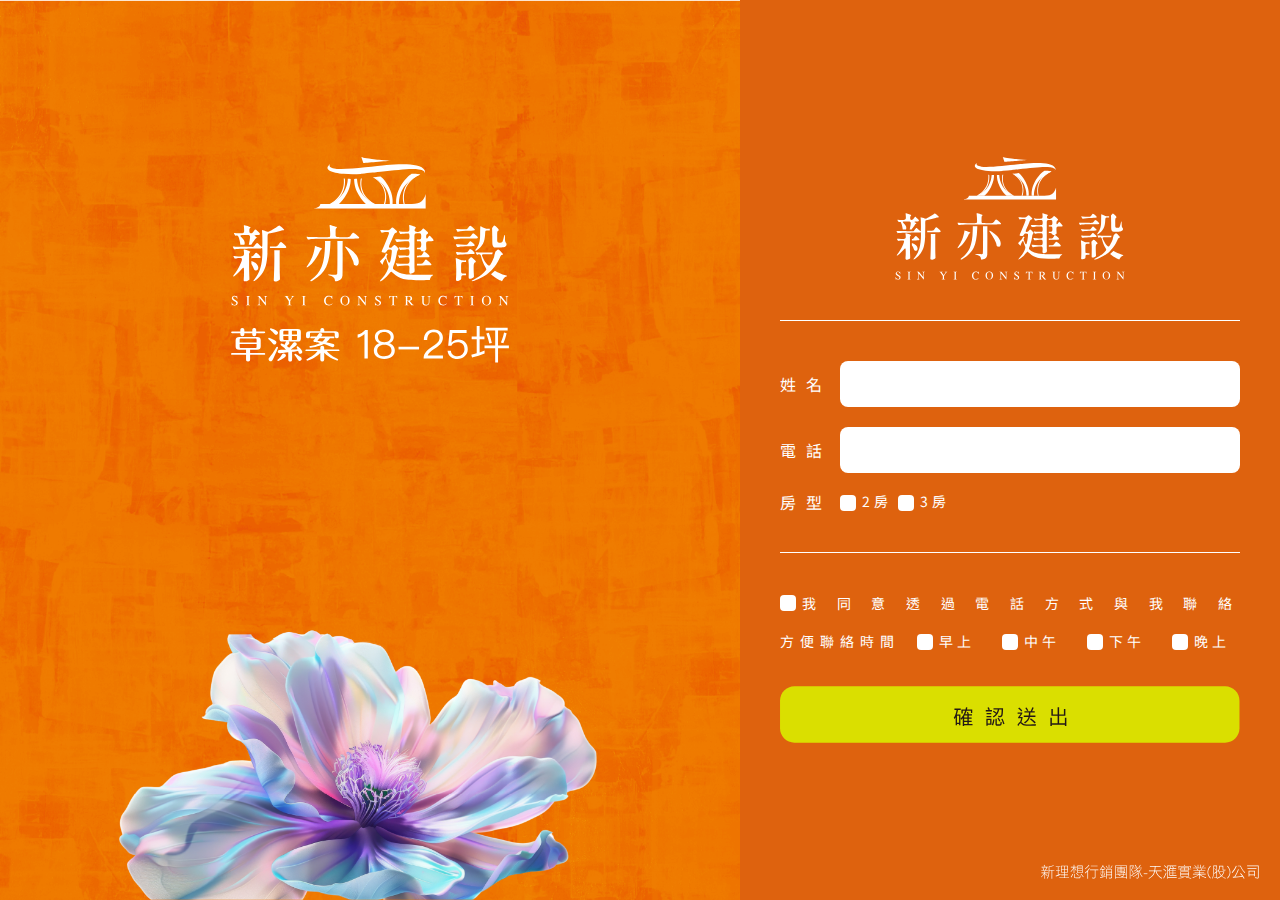
<file: index.html>
<!DOCTYPE html>

<head>
    <meta http-equiv="Content-Type" content="text/html; charset=utf-8" />
    <meta name="viewport" content="width=device-width, initial-scale=1, minimum-scale=1, maximum-scale=1">
    <title>新亦建設</title>
    <meta name="author" content="" />
    <meta name="description" content="" />
    <meta name="keywords" content="" />
    <meta name="Resource-type" content="" />
    <!-- <meta property="og:image" content="https://www.zyed.com.tw/VITRUVIUS/img/1200x630.png"> -->
    <!-- css -->
    <link rel="stylesheet" type="text/css" href="css/reset.css" />
    <link rel="stylesheet" type="text/css" href="css/fullpage.css" />
    <link rel="stylesheet" type="text/css" href="css/animate.css">
    <link rel="stylesheet" type="text/css" href="css/style.css" />
    
    <!-- js -->
    <script type="text/javascript" src="js/jquery-1.11.2.min.js"></script>
    <script type="text/javascript" src="js/fullpage.js"></script>
    <script type="text/javascript" src="js/wow.min.js"></script>
    
</head>

<body>

    <section id="fullpage" class="fullpage">
        <div class="section theme theme1" style="padding: 0;">
            <div class="contentbox">
                <div class="logo">
                    <img src="img/logo.svg" alt="">
                </div>
                <div class="subtitle">
                    <img class="pc" src="img/theme1_subtitle.svg" alt="">
                    <img class="mob" src="img/theme1_subtitle_mob.svg" alt="">
                </div>
            </div>
            <div class="formbox">
                <div class="logo">
                    <img src="img/logo.svg" alt="">
                </div>
                <div class="form">
                    <hr>
                    <div class="item info wow fadeInUp" data-wow-delay=".3s">
                        <label for="name">姓名</label>
                        <input type="text" v-model="name" name="name" placeholder="" required />
                    </div>
                    <div class="item info wow fadeInUp" data-wow-delay=".5s">
                        <label for="phone">電話</label>
                        <input type="text" v-model="phone" name="phone" placeholder="" required />
                    </div>
                    <div class="item info wow fadeInUp" data-wow-delay=".5s">
                        <div class="checkbox_box">
                            <h6>房型</h6>
                            <div class="checkbox-group">
                                <label><input type="checkbox" value="type1">2房</label>
                                <label><input type="checkbox" value="type2">3房</label>
                            </div>
                        </div>
                    </div>
                    <hr>
                    <div class="item term">
                        <input type="checkbox" id="privacy" value="privacy">
                        <label for="privacy">我同意透過電話方式與我聯絡</label>
                    </div>
                    <div class="item term">
                        <div class="checkbox_box">
                            <h6>方便聯絡時間</h6>
                            <div class="checkbox-group">
                                <label><input type="checkbox" value="time1">早上</label>
                                <label><input type="checkbox" value="time2">中午</label>
                                <label><input type="checkbox" value="time3">下午</label>
                                <label><input type="checkbox" value="time4">晚上</label>
                            </div>
                        </div>
                    </div>
                    <div class="item wow fadeInUp" data-wow-delay=".5s">
                        <button class="send wow fadeInUp" data-wow-delay="1.5s">
                            <img src="img/theme1_btn.svg" alt="">
                        </button>   
                    </div>                   
                </div>
            </div>
            <div class="photo">
                <img src="img/theme1_photo.png" alt="">
            </div>
            <div class="teams">
                <img src="img/theme1_teams.svg" alt="">
            </div>
        </div>

    </section>

</body>

<script>

    $(document).ready(function () {

        new WOW().init();

        var myFullpage = new fullpage('#fullpage', {
            anchors: ['01', '02', '03', '04', '05', '06'],
            sectionsColor: ['#fff', '#fff', '#fff', '#fff', '#fff', '#fff'],
            navigation: false,
            scrollBar: true,
            autoScrolling: true,
            responsiveWidth: 960,
            onResize: function() {
                if (window.innerWidth < 961) {
                    fullpage_api.setAutoScrolling(false); // 停用 autoScrolling
                } else {
                    fullpage_api.setAutoScrolling(true);  // 啟用 autoScrolling
                }
            }
        });

    });
        
		// $('.send').on('click', function () {
		// 	$('.popup_send').addClass('is_acted');
		// 	setTimeout(() => {
		// 		$('.popup_send').removeClass('is_acted');
		// 	}, 5000)
		// });


</script>



</html>
</file>
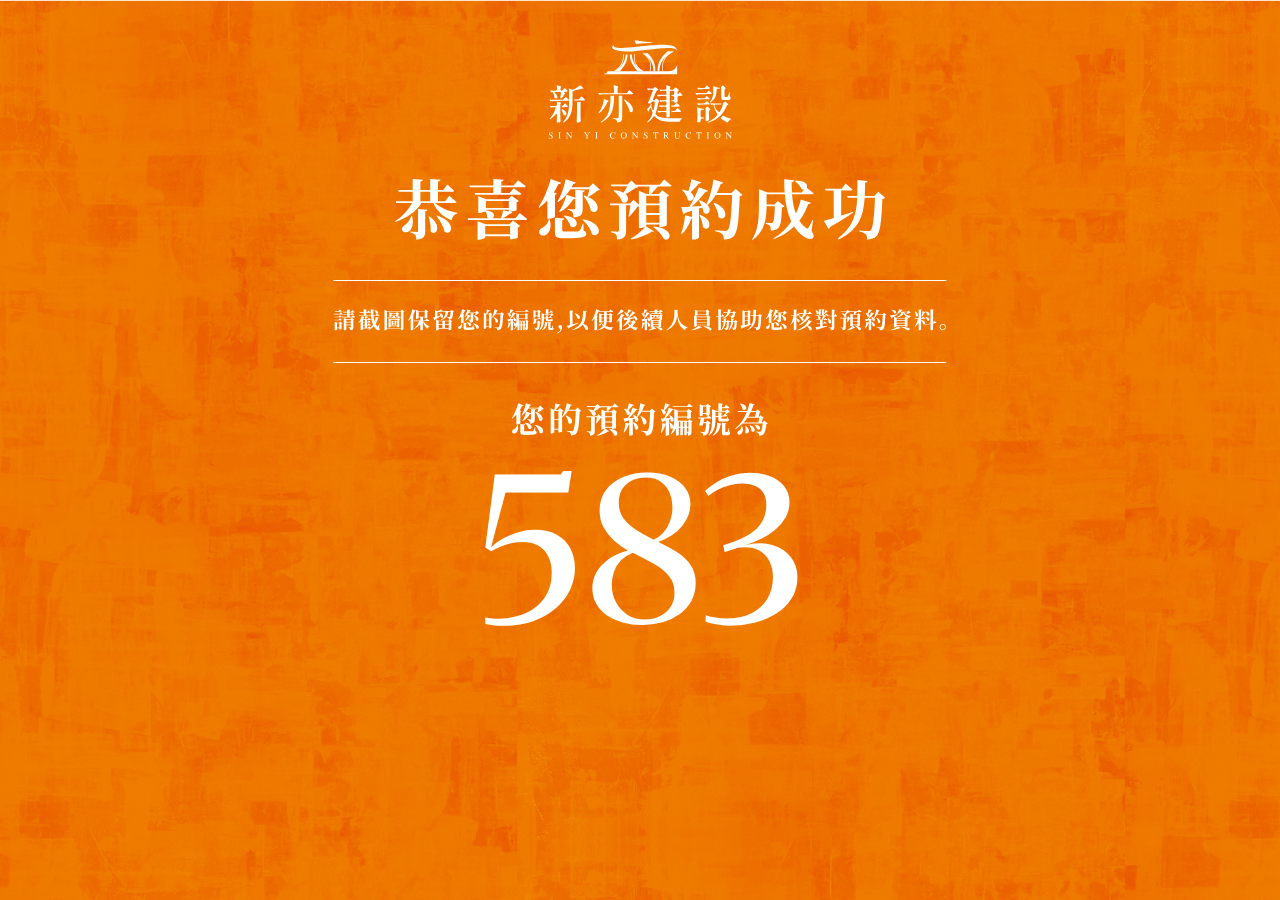
<file: index2.html>
<!DOCTYPE html>

<head>
    <meta http-equiv="Content-Type" content="text/html; charset=utf-8" />
    <meta name="viewport" content="width=device-width, initial-scale=1, minimum-scale=1, maximum-scale=1">
    <title>新亦建設</title>
    <meta name="author" content="" />
    <meta name="description" content="" />
    <meta name="keywords" content="" />
    <meta name="Resource-type" content="" />
    <!-- <meta property="og:image" content="https://www.zyed.com.tw/VITRUVIUS/img/1200x630.png"> -->
    <!-- css -->
    <link rel="stylesheet" type="text/css" href="css/reset.css" />
    <link rel="stylesheet" type="text/css" href="css/fullpage.css" />
    <link rel="stylesheet" type="text/css" href="css/animate.css">
    <link rel="stylesheet" type="text/css" href="css/style.css" />
    
    <!-- js -->
    <script type="text/javascript" src="js/jquery-1.11.2.min.js"></script>
    <script type="text/javascript" src="js/fullpage.js"></script>
    <script type="text/javascript" src="js/wow.min.js"></script>
    
</head>

<body>

    <section id="fullpage" class="fullpage">
        <div class="section theme theme7" style="padding: 0;">
            <div class="contentbox">
                <div class="logo wow fadeInDown" data-wow-duration="2s" data-wow-delay="0.5s">
                    <img src="img/logo.svg" alt="">
                </div>
                <div class="title wow fadeInDown" data-wow-duration="2s" data-wow-delay="0.5s">
                    <img src="img/theme7_title.svg" alt="">
                </div>
                <div class="subtitle wow fadeInDown" data-wow-duration="2s" data-wow-delay="0.5s">
                    <img class="pc" src="img/theme7_subtitle.svg" alt="">
                    <img class="mob" src="img/theme7_subtitle_mob.svg" alt="">
                </div>
                <div class="numtitle wow fadeInDown" data-wow-duration="2s" data-wow-delay="0.5s">
                    <img src="img/theme7_numtitle.svg" alt="">
                </div>
                <div class="num wow fadeInDown" data-wow-duration="2s" data-wow-delay="0.5s">
                    <span>583</span>
                </div>
            </div>
        </div>

    </section>

</body>

<script>

    $(document).ready(function () {

        new WOW().init();

        var myFullpage = new fullpage('#fullpage', {
            anchors: ['01'],
            sectionsColor: ['#fff'],
            navigation: false,
            scrollBar: true,
            autoScrolling: true,
            responsiveWidth: 960,
            onResize: function() {
                if (window.innerWidth < 961) {
                    fullpage_api.setAutoScrolling(false); // 停用 autoScrolling
                } else {
                    fullpage_api.setAutoScrolling(true);  // 啟用 autoScrolling
                }
            }
        });

    });
        
		// $('.send').on('click', function () {
		// 	$('.popup_send').addClass('is_acted');
		// 	setTimeout(() => {
		// 		$('.popup_send').removeClass('is_acted');
		// 	}, 5000)
		// });


</script>



</html>
</file>
<file: css/fullpage.css>
/*!
 * fullPage 4.0.22
 * https://github.com/alvarotrigo/fullPage.js
 *
 * @license GPLv3 for open source use only
 * or Fullpage Commercial License for commercial use
 * http://alvarotrigo.com/fullPage/pricing/
 *
 * Copyright (C) 2021 http://alvarotrigo.com/fullPage - A project by Alvaro Trigo
 */
html.fp-enabled,
.fp-enabled body {
    margin: 0;
    padding: 0;
    overflow:hidden;

    /*Avoid flicker on slides transitions for mobile phones #336 */
    -webkit-tap-highlight-color: rgba(0,0,0,0);
}
.fp-section {
    position: relative;
    -webkit-box-sizing: border-box; /* Safari<=5 Android<=3 */
    -moz-box-sizing: border-box; /* <=28 */
    box-sizing: border-box;
    height: 100%;
    display: block;
}
.fp-slide {
    float: left;
}
.fp-slide, .fp-slidesContainer {
    height: 100%;
    display: block;
}
.fp-slides {
    z-index:1;
    height: 100%;
    overflow: hidden;
    position: relative;
    -webkit-transition: all 0.3s ease-out; /* Safari<=6 Android<=4.3 */
    transition: all 0.3s ease-out;
}
.fp-table{
    display: flex;
    flex-direction: column;
    justify-content: center;
    width: 100%;
}
.fp-slidesContainer {
    float: left;
    position: relative;
}
.fp-controlArrow {
    -webkit-user-select: none; /* webkit (safari, chrome) browsers */
    -moz-user-select: none; /* mozilla browsers */
    -khtml-user-select: none; /* webkit (konqueror) browsers */
    -ms-user-select: none; /* IE10+ */
    position: absolute;
    z-index: 4;
    top: 50%;
    cursor: pointer;
    margin-top: -38px;
    -webkit-transform: translate3d(0,0,0);
    -ms-transform: translate3d(0,0,0);
    transform: translate3d(0,0,0);
}
.fp-prev{
    left: 15px;
}
.fp-next{
    right: 15px;
}
.fp-arrow{
    width: 0;
    height: 0;
    border-style: solid;
}
.fp-arrow.fp-prev {
    border-width: 38.5px 34px 38.5px 0;
    border-color: transparent #fff transparent transparent;
}
.fp-arrow.fp-next {
    border-width: 38.5px 0 38.5px 34px;
    border-color: transparent transparent transparent #fff;
}
.fp-notransition {
    -webkit-transition: none !important;
    transition: none !important;
}
#fp-nav {
    position: fixed;
    z-index: 100;
    top: 50%;
    opacity: 1;
    transform: translateY(-50%);
    -ms-transform: translateY(-50%);
    -webkit-transform: translate3d(0,-50%,0);
}
#fp-nav.fp-right {
    right: 17px;
}
#fp-nav.fp-left {
    left: 17px;
}
.fp-slidesNav{
    position: absolute;
    z-index: 4;
    opacity: 1;
    -webkit-transform: translate3d(0,0,0);
    -ms-transform: translate3d(0,0,0);
    transform: translate3d(0,0,0);
    left: 0 !important;
    right: 0;
    margin: 0 auto !important;
}
.fp-slidesNav.fp-bottom {
    bottom: 17px;
}
.fp-slidesNav.fp-top {
    top: 17px;
}
#fp-nav ul,
.fp-slidesNav ul {
  margin: 0;
  padding: 0;
}
#fp-nav ul li,
.fp-slidesNav ul li {
    display: block;
    width: 14px;
    height: 13px;
    margin: 7px;
    position:relative;
}
.fp-slidesNav ul li {
    display: inline-block;
}
#fp-nav ul li a,
.fp-slidesNav ul li a {
    display: block;
    position: relative;
    z-index: 1;
    width: 100%;
    height: 100%;
    cursor: pointer;
    text-decoration: none;
}
#fp-nav ul li a.active span,
.fp-slidesNav ul li a.active span,
#fp-nav ul li:hover a.active span,
.fp-slidesNav ul li:hover a.active span{
    height: 12px;
    width: 12px;
    margin: -6px 0 0 -6px;
    border-radius: 100%;
 }
#fp-nav ul li a span,
.fp-slidesNav ul li a span {
    border-radius: 50%;
    position: absolute;
    z-index: 1;
    height: 4px;
    width: 4px;
    border: 0;
    background: #333;
    left: 50%;
    top: 50%;
    margin: -2px 0 0 -2px;
    -webkit-transition: all 0.1s ease-in-out;
    -moz-transition: all 0.1s ease-in-out;
    -o-transition: all 0.1s ease-in-out;
    transition: all 0.1s ease-in-out;
}
#fp-nav ul li:hover a span,
.fp-slidesNav ul li:hover a span{
    width: 10px;
    height: 10px;
    margin: -5px 0px 0px -5px;
}
#fp-nav ul li .fp-tooltip {
    position: absolute;
    top: -2px;
    color: #fff;
    font-size: 14px;
    font-family: arial, helvetica, sans-serif;
    white-space: nowrap;
    max-width: 220px;
    overflow: hidden;
    display: block;
    opacity: 0;
    width: 0;
    cursor: pointer;
}
#fp-nav ul li:hover .fp-tooltip,
#fp-nav.fp-show-active a.active + .fp-tooltip {
    -webkit-transition: opacity 0.2s ease-in;
    transition: opacity 0.2s ease-in;
    width: auto;
    opacity: 1;
}
#fp-nav ul li .fp-tooltip.fp-right {
    right: 20px;
}
#fp-nav ul li .fp-tooltip.fp-left {
    left: 20px;
}
.fp-auto-height.fp-section,
.fp-auto-height .fp-slide{
    height: auto !important;
}

.fp-responsive .fp-is-overflow.fp-section{
    height: auto !important;
}

/* Used with autoScrolling: false */ 
.fp-scrollable.fp-responsive .fp-is-overflow.fp-section,
.fp-scrollable .fp-section,
.fp-scrollable .fp-slide{
   /* Fallback for browsers that do not support Custom Properties */
   height: 100vh;
   height: calc(var(--vh, 1vh) * 100);
}

.fp-scrollable.fp-responsive .fp-is-overflow.fp-section:not(.fp-auto-height):not([data-percentage]),
.fp-scrollable .fp-section:not(.fp-auto-height):not([data-percentage]),
.fp-scrollable .fp-slide:not(.fp-auto-height):not([data-percentage]){
    /* Fallback for browsers that do not support Custom Properties */
    min-height: 100vh;
    min-height: calc(var(--vh, 1vh) * 100);
}

/* Disabling vertical centering on scrollable elements */
.fp-overflow{
    justify-content: flex-start;
    max-height: 100vh;
}

/* No scrollable when using auto-height */
.fp-scrollable .fp-auto-height .fp-overflow{
    max-height: none;
}

.fp-is-overflow .fp-overflow.fp-auto-height-responsive,
.fp-is-overflow .fp-overflow.fp-auto-height,
.fp-is-overflow > .fp-overflow{
    overflow-y: auto;
}
.fp-overflow{
    outline:none;
}

.fp-overflow.fp-table{
    display: block;
}

.fp-responsive .fp-auto-height-responsive.fp-section,
.fp-responsive .fp-auto-height-responsive .fp-slide{
    height: auto !important;
    min-height: auto !important;
}

/*Only display content to screen readers*/
.fp-sr-only{
    position: absolute;
    width: 1px;
    height: 1px;
    padding: 0;
    overflow: hidden;
    clip: rect(0, 0, 0, 0);
    white-space: nowrap;
    border: 0;
}

/* Customize website's scrollbar like Mac OS
Not supports in Firefox and IE */
.fp-scroll-mac .fp-overflow::-webkit-scrollbar {
    background-color: transparent;
    width: 9px;
}
.fp-scroll-mac .fp-overflow::-webkit-scrollbar-track {
    background-color: transparent;
}
.fp-scroll-mac .fp-overflow::-webkit-scrollbar-thumb {
    background-color: rgba(0,0,0,.4);
    border-radius: 16px;
    border: 4px solid transparent;
}
.fp-warning,
.fp-watermark{
    z-index: 9999999;
    position: absolute;
    bottom: 0;
}
.fp-warning,
.fp-watermark a{
    text-decoration: none;
    color: #000;
    background: rgba(255,255,255,0.6);
    padding: 5px 8px;
    font-size: 14px;
    font-family: arial;
    color: black;
    display: inline-block;
    border-radius: 3px;
    margin: 12px;
}
.fp-noscroll .fp-overflow{
    overflow: hidden;
}
</file>
<file: css/style.css>
@import url("https://fonts.googleapis.com/css2?family=Noto+Sans+TC:wght@100;300;400;500;700;900&family=Noto+Serif+TC:wght@200;300;400;500;600;700;900&family=Noto+Serif+Display:wght@200;300;400;500;600;700;800;900&family=Playfair+Display:wght@400;500;600;700;800;900&display=swap");
@import url("https://fonts.googleapis.com/icon?family=Material+Icons");
@import url("https://fonts.googleapis.com/css2?family=Merriweather:ital,opsz,wght@0,18..144,300..900;1,18..144,300..900&display=swap");
@font-face {
  .material-icons {
    font-family: 'Material Icons';
    font-style: normal;
    font-weight: 400;
    src: url(https://example.com/MaterialIcons-Regular.eot);
    /* For IE6-8 */
    src: local("Material Icons"), local("MaterialIcons-Regular"), url(https://example.com/MaterialIcons-Regular.woff2) format("woff2"), url(https://example.com/MaterialIcons-Regular.woff) format("woff"), url(https://example.com/MaterialIcons-Regular.ttf) format("truetype");
  }
}

body {
  font-family: "Noto Sans TC", sans-serif;
}

* {
  -webkit-box-sizing: border-box;
          box-sizing: border-box;
  font-family: "Noto Sans TC", sans-serif;
  color: #231815;
}

a, a:hover, a:active, a:visited {
  text-decoration: none;
  display: block;
  -webkit-transition: all .3s;
  transition: all .3s;
  outline: 0;
}

img {
  width: 100%;
  display: block;
}

.pc {
  display: block;
}

.mob {
  display: none;
}

@media (max-width: 1080px) {
  .pc {
    display: none;
  }
  .mob {
    display: block;
  }
}

h2, h3, h4, h5, h6, p {
  color: #fff;
}

h2 {
  font-size: 42px;
  line-height: 160%;
  font-weight: 600;
  letter-spacing: 10px;
}

@media (max-width: 600px) {
  h2 {
    font-size: 20px;
  }
}

h3 {
  font-size: 36px;
  line-height: 160%;
  font-weight: 600;
  letter-spacing: 4px;
}

@media (max-width: 600px) {
  h3 {
    font-size: 20px;
  }
}

h4 {
  font-size: 28px;
  line-height: 160%;
  font-weight: 600;
  letter-spacing: 6px;
}

@media (max-width: 600px) {
  h4 {
    font-size: 18px;
  }
}

h5 {
  font-size: 24px;
  line-height: 160%;
  font-weight: 600;
  letter-spacing: 4px;
}

@media (max-width: 600px) {
  h5 {
    font-size: 16px;
  }
}

h6 {
  font-size: 18px;
  font-weight: 600;
  line-height: 1.2;
  margin-top: 20px;
  letter-spacing: 2px;
}

@media (max-width: 600px) {
  h6 {
    font-size: 16px;
  }
}

p {
  font-size: 16px;
  line-height: 160%;
  font-family: "Noto Sans TC", sans-serif;
  font-weight: 300;
  letter-spacing: 2px;
  text-align: justify;
  margin-top: 20px;
}

@media (max-width: 600px) {
  p {
    font-size: 14px;
  }
}

input, button, select, textarea {
  appearance: none;
  -moz-appearance: none;
  -webkit-appearance: none;
  -ms-appearance: none;
  border: 0;
  padding: 10px 20px;
  position: relative;
}

.popup {
  width: 100%;
  min-height: 100%;
  position: fixed;
  z-index: 100;
  top: 0;
  left: 0;
  background-color: rgba(0, 0, 0, 0.8);
  display: none;
  -webkit-transition: all .5s;
  transition: all .5s;
}

.popup .popup_content {
  text-align: center;
  background-color: #fff;
  color: #000000;
  position: absolute;
  top: 0;
  right: 0;
  bottom: 0;
  left: 0;
  margin: auto;
  font-weight: 500;
}

.popup .popup_content.popup_img {
  width: 1200px;
  height: 820px;
  background: none;
}

@media (max-width: 1280px) {
  .popup .popup_content.popup_img {
    width: calc(100% - 80px);
    height: auto;
    max-height: 50vh;
    margin: auto;
  }
}

@media (max-width: 800px) {
  .popup .popup_content.popup_img {
    width: calc(100% - 40px);
  }
}

.popup .popup_content.popup_img h5 {
  margin-bottom: 10px;
  color: #fff;
}

.popup .popup_content.popup_img p {
  font-size: 16px;
  line-height: 120%;
  text-align: center;
  margin-top: 10px;
  color: #fff;
}

.popup .popup_content.popup_message {
  width: 320px;
  height: 60px;
  line-height: 60px;
  font-family: "Noto Sans TC", sans-serif;
  letter-spacing: 2px;
  font-weight: 400;
}

.popup .popup_content .close {
  width: 40px;
  height: 40px;
  position: absolute;
  z-index: 10;
  right: 6px;
  top: 6px;
  text-align: center;
}

.popup .popup_content .close i {
  font-size: 32px;
  line-height: 40px;
}

.popup .popup_content .close:hover {
  cursor: pointer;
}

.popup.is_acted {
  display: block;
}

.popup_close {
  position: absolute;
  z-index: 200;
  right: 20px;
  top: 20px;
}

.popup_close span {
  color: #fff;
  font-size: 32px;
}

.popup_close:hover {
  cursor: pointer;
}

@supports (-webkit-overflow-scrolling: touch) {
  .fp-overflow {
    height: auto;
  }
}

.section,
.slide {
  background-size: cover;
  background-attachment: fixed;
  background-position: center center;
}

@media (max-width: 960px) {
  .section,
  .slide {
    background-attachment: scroll;
  }
}

@supports (-webkit-overflow-scrolling: touch) {
  .section, .slide {
    background-attachment: scroll;
  }
}

section {
  width: 100%;
  overflow: hidden;
}

section .fp-overflow {
  width: 100%;
}

section .fp-overflow * {
  margin: 0 auto;
}

section .theme1 {
  background-image: url(../img/theme1_bg.png);
}

section .theme7 {
  background-image: url(../img/theme1_bg.png);
}

@media (max-width: 960px) {
  section .theme1 {
    background-image: url(../img/theme1_bg_mob.png);
  }
  section .theme7 {
    background-image: url(../img/theme1_bg_mob.png);
  }
}

section .theme {
  height: 100vh;
  background-position: center center;
  background-repeat: no-repeat;
  background-size: cover;
  position: relative;
}

section .theme1 .fp-overflow {
  display: -webkit-box;
  display: -ms-flexbox;
  display: flex;
  -webkit-box-orient: horizontal;
  -webkit-box-direction: normal;
      -ms-flex-direction: row;
          flex-direction: row;
  -ms-flex-wrap: nowrap;
      flex-wrap: nowrap;
  -webkit-box-align: start;
      -ms-flex-align: start;
          align-items: flex-start;
  -webkit-box-pack: justify;
      -ms-flex-pack: justify;
          justify-content: space-between;
}

@media (max-width: 960px) {
  section .theme1 .fp-overflow {
    -webkit-box-orient: vertical;
    -webkit-box-direction: normal;
        -ms-flex-direction: column;
            flex-direction: column;
    position: absolute;
    top: 40px;
    height: calc(100vh - 40px);
    -webkit-box-pack: start;
        -ms-flex-pack: start;
            justify-content: flex-start;
  }
}

section .theme1 .photo {
  width: calc(800 / 1920 * 100%);
  position: absolute;
  bottom: 0;
  left: calc(50% - 540px);
}

@media (max-width: 960px) {
  section .theme1 .photo {
    width: calc(458 / 680 * 100%);
    left: 50%;
    -webkit-transform: translateX(-50%);
            transform: translateX(-50%);
  }
}

section .theme1 .teams {
  width: 220px;
  position: absolute;
  right: 20px;
  bottom: 20px;
}

@media (max-width: 800px) {
  section .theme1 .teams {
    width: 140px;
  }
}

section .theme1 .contentbox {
  width: calc(100% - 540px);
}

@media (max-width: 960px) {
  section .theme1 .contentbox {
    width: calc(920 / 1080 * 100%);
  }
}

section .theme1 .contentbox .logo {
  width: calc(480 / 1280 * 100%);
}

@media (max-width: 960px) {
  section .theme1 .contentbox .logo {
    width: calc(335 / 680 * 100%);
  }
}

section .theme1 .contentbox .subtitle {
  width: calc(480 / 1280 * 100%);
  margin-top: 20px;
}

@media (max-width: 960px) {
  section .theme1 .contentbox .subtitle {
    width: calc(190 / 680 * 100%);
    margin-top: 10px;
  }
}

section .theme1 .formbox {
  width: 540px;
  position: relative;
  z-index: 1;
  padding: 0 40px;
}

@media (max-width: 960px) {
  section .theme1 .formbox {
    width: 100%;
    max-width: 480px;
    padding: 0 20px;
  }
}

section .theme1 .formbox .logo {
  width: calc(300 / 600 * 100%);
}

@media (max-width: 960px) {
  section .theme1 .formbox .logo {
    display: none;
  }
}

section .theme1 .formbox .form {
  width: 100%;
  margin: 0;
}

@media (max-width: 960px) {
  section .theme1 .formbox .form {
    width: 100%;
  }
}

section .theme1 .formbox .form hr {
  border: 0;
  border-top: 1px solid #fff;
  margin: 40px 0;
}

@media (max-width: 960px) {
  section .theme1 .formbox .form hr {
    margin: 20px 0;
  }
}

section .theme1 .formbox .form .item {
  width: 100%;
  text-align: left;
  display: -webkit-box;
  display: -ms-flexbox;
  display: flex;
  -webkit-box-pack: justify;
      -ms-flex-pack: justify;
          justify-content: space-between;
  -ms-flex-wrap: wrap;
      flex-wrap: wrap;
  margin-top: 20px;
  -webkit-box-align: center;
      -ms-flex-align: center;
          align-items: center;
}

@media (max-width: 960px) {
  section .theme1 .formbox .form .item {
    display: -webkit-box;
    display: -ms-flexbox;
    display: flex;
    -ms-flex-wrap: wrap;
        flex-wrap: wrap;
    -webkit-box-pack: start;
        -ms-flex-pack: start;
            justify-content: flex-start;
    margin-top: 12px;
  }
}

section .theme1 .formbox .form .item.info label {
  width: 60px;
  letter-spacing: 10px;
  color: #fff;
}

section .theme1 .formbox .form .item.info input, section .theme1 .formbox .form .item.info select, section .theme1 .formbox .form .item.info textarea {
  width: calc(100% - 60px);
  font-size: 18px;
  letter-spacing: 2px;
  border-radius: 8px;
}

section .theme1 .formbox .form .item.info input:checked, section .theme1 .formbox .form .item.info input:focus, section .theme1 .formbox .form .item.info select:checked, section .theme1 .formbox .form .item.info select:focus, section .theme1 .formbox .form .item.info textarea:checked, section .theme1 .formbox .form .item.info textarea:focus {
  outline: 0;
  border: 0;
}

section .theme1 .formbox .form .item.info .checkbox_box {
  margin: 0;
  display: -webkit-box;
  display: -ms-flexbox;
  display: flex;
  -webkit-box-align: center;
      -ms-flex-align: center;
          align-items: center;
}

@media (max-width: 960px) {
  section .theme1 .formbox .form .item.info .checkbox_box:nth-child(1) {
    margin-right: 10px;
  }
}

section .theme1 .formbox .form .item.info .checkbox_box h6 {
  width: 60px;
  font-size: 16px;
  font-weight: 400;
  letter-spacing: 10px;
}

@media (max-width: 960px) {
  section .theme1 .formbox .form .item.info .checkbox_box h6 {
    display: inline-block;
  }
}

section .theme1 .formbox .form .item.info .checkbox_box .checkbox-group {
  display: -webkit-box;
  display: -ms-flexbox;
  display: flex;
  -ms-flex-wrap: nowrap;
      flex-wrap: nowrap;
  -webkit-box-pack: start;
      -ms-flex-pack: start;
          justify-content: flex-start;
}

section .theme1 .formbox .form .item.info .checkbox_box .checkbox-group label {
  width: auto;
  font-size: 16px;
  letter-spacing: 4px;
  margin: 0 6px 0 0;
  cursor: pointer;
  vertical-align: middle;
  line-height: 1;
  color: #fff;
}

@media (max-width: 1400px) {
  section .theme1 .formbox .form .item.info .checkbox_box .checkbox-group label {
    font-size: 14px;
  }
}

section .theme1 .formbox .form .item.info .checkbox_box .checkbox-group input[type="checkbox"] {
  width: 20px;
  height: 20px;
  background: #fff;
  padding: 0;
  margin-right: 10px;
  margin-bottom: 0px;
  vertical-align: middle;
  cursor: pointer;
}

@media (max-width: 1400px) {
  section .theme1 .formbox .form .item.info .checkbox_box .checkbox-group input[type="checkbox"] {
    width: 16px;
    height: 16px;
    margin-right: 6px;
  }
}

@media (max-width: 960px) {
  section .theme1 .formbox .form .item.info .checkbox_box .checkbox-group input[type="checkbox"] {
    margin-right: 4px;
  }
}

section .theme1 .formbox .form .item.info .checkbox_box .checkbox-group input[type="checkbox"]:checked {
  background-image: url(../img/check.svg);
  background-repeat: no-repeat;
  background-position: center center;
}

section .theme1 .formbox .form .item.term {
  -webkit-box-pack: start;
      -ms-flex-pack: start;
          justify-content: flex-start;
}

section .theme1 .formbox .form .item.term label {
  color: #fff;
  margin: 0;
  display: block;
  width: calc(100% - 30px);
  text-align: justify;
  text-align-last: justify;
  font-size: 14px;
}

section .theme1 .formbox .form .item.term input, section .theme1 .formbox .form .item.term select, section .theme1 .formbox .form .item.term textarea {
  width: calc(100% - 60px);
  font-size: 18px;
  letter-spacing: 2px;
  border-radius: 8px;
  margin: 0;
}

section .theme1 .formbox .form .item.term input:checked, section .theme1 .formbox .form .item.term input:focus, section .theme1 .formbox .form .item.term select:checked, section .theme1 .formbox .form .item.term select:focus, section .theme1 .formbox .form .item.term textarea:checked, section .theme1 .formbox .form .item.term textarea:focus {
  outline: 0;
  border: 0;
}

section .theme1 .formbox .form .item.term .checkbox_box {
  width: 100%;
  margin: 0 0 16px;
  display: -webkit-box;
  display: -ms-flexbox;
  display: flex;
  -webkit-box-align: center;
      -ms-flex-align: center;
          align-items: center;
  -webkit-box-pack: justify;
      -ms-flex-pack: justify;
          justify-content: space-between;
}

section .theme1 .formbox .form .item.term .checkbox_box h6 {
  width: 120px;
  font-size: 14px;
  font-weight: 400;
  letter-spacing: 6px;
}

@media (max-width: 420px) {
  section .theme1 .formbox .form .item.term .checkbox_box h6 {
    width: 90px;
    letter-spacing: 1px;
  }
}

section .theme1 .formbox .form .item.term .checkbox_box .checkbox-group {
  width: calc(100% - 120px);
  display: -webkit-box;
  display: -ms-flexbox;
  display: flex;
}

@media (max-width: 420px) {
  section .theme1 .formbox .form .item.term .checkbox_box .checkbox-group {
    width: calc(100% - 90px);
  }
}

section .theme1 .formbox .form .item.term .checkbox_box .checkbox-group label {
  font-size: 14px;
  letter-spacing: 4px;
  margin: 0 0 0 6px;
  cursor: pointer;
  vertical-align: middle;
  line-height: 1;
  color: #fff;
  display: -webkit-box;
  display: -ms-flexbox;
  display: flex;
  -webkit-box-pack: center;
      -ms-flex-pack: center;
          justify-content: center;
}

@media (max-width: 420px) {
  section .theme1 .formbox .form .item.term .checkbox_box .checkbox-group label {
    letter-spacing: 0px;
    margin: 0 0 0 2px;
  }
}

section .theme1 .formbox .form .item.term .checkbox_box .checkbox-group input[type="checkbox"] {
  width: 20px;
  height: 20px;
  background: #fff;
  padding: 0;
  margin-bottom: 0px;
  vertical-align: middle;
  cursor: pointer;
}

@media (max-width: 1400px) {
  section .theme1 .formbox .form .item.term .checkbox_box .checkbox-group input[type="checkbox"] {
    width: 16px;
    height: 16px;
    margin-right: 6px;
  }
}

@media (max-width: 960px) {
  section .theme1 .formbox .form .item.term .checkbox_box .checkbox-group input[type="checkbox"] {
    margin-right: 4px;
  }
}

section .theme1 .formbox .form .item.term .checkbox_box .checkbox-group input[type="checkbox"]:checked {
  background-image: url(../img/check.svg);
  background-repeat: no-repeat;
  background-position: center center;
}

section .theme1 .formbox .form .item input[type="checkbox"] {
  width: 20px;
  height: 20px;
  background: #fff;
  padding: 0;
  margin-right: 10px;
  margin-bottom: 0px;
  vertical-align: middle;
  border-radius: 4px;
  cursor: pointer;
}

@media (max-width: 1400px) {
  section .theme1 .formbox .form .item input[type="checkbox"] {
    width: 16px;
    height: 16px;
    margin-right: 6px;
  }
}

@media (max-width: 960px) {
  section .theme1 .formbox .form .item input[type="checkbox"] {
    margin-right: 4px;
  }
}

section .theme1 .formbox .form .item input[type="checkbox"]:checked {
  background-image: url(../img/check.svg);
  background-repeat: no-repeat;
  background-position: center center;
}

section .theme1 .formbox .form .item button {
  width: 100%;
  display: block;
  padding: 0;
  background: none;
}

section .theme1 .formbox .form .item button:hover {
  cursor: pointer;
}

section .theme1:before {
  content: "";
  width: 540px;
  height: 100vh;
  background: #DE620E;
  position: absolute;
  z-index: 0;
  right: 0;
  top: 0;
}

@media (max-width: 960px) {
  section .theme1:before {
    display: none;
  }
}

section .theme7 .contentbox {
  width: calc(920 / 1920 * 100%);
  position: absolute;
  top: 40px;
  left: 50%;
  -webkit-transform: translateX(-50%);
          transform: translateX(-50%);
}

@media (max-width: 960px) {
  section .theme7 .contentbox {
    width: calc(544 / 680 * 100%);
  }
}

section .theme7 .contentbox .logo {
  width: calc(300 / 1000 * 100%);
}

@media (max-width: 960px) {
  section .theme7 .contentbox .logo {
    width: calc(220 / 544 * 100%);
  }
}

section .theme7 .contentbox .title {
  width: calc(800 / 1000 * 100%);
  margin-top: 40px;
}

@media (max-width: 960px) {
  section .theme7 .contentbox .title {
    width: calc(448 / 544 * 100%);
  }
}

section .theme7 .contentbox .subtitle {
  width: calc(1000 / 1000 * 100%);
  padding: 28px 0;
  margin: 40px 0;
  border-top: 1px solid #fff;
  border-bottom: 1px solid #fff;
}

@media (max-width: 960px) {
  section .theme7 .contentbox .subtitle {
    width: calc(544 / 544 * 100%);
    padding: 20px 30px;
    margin: 30px 0;
  }
}

section .theme7 .contentbox .numtitle {
  width: calc(420 / 1000 * 100%);
}

@media (max-width: 960px) {
  section .theme7 .contentbox .numtitle {
    width: calc(222 / 544 * 100%);
  }
}

section .theme7 .contentbox .num {
  margin-top: 36px;
}

section .theme7 .contentbox .num span {
  font-family: "Merriweather", serif;
  font-optical-sizing: auto;
  font-weight: 400;
  font-style: normal;
  font-variation-settings: "wdth" 100;
  font-size: 200px;
  color: #fff;
  line-height: 0.8;
}
/*# sourceMappingURL=style.css.map */
</file>
